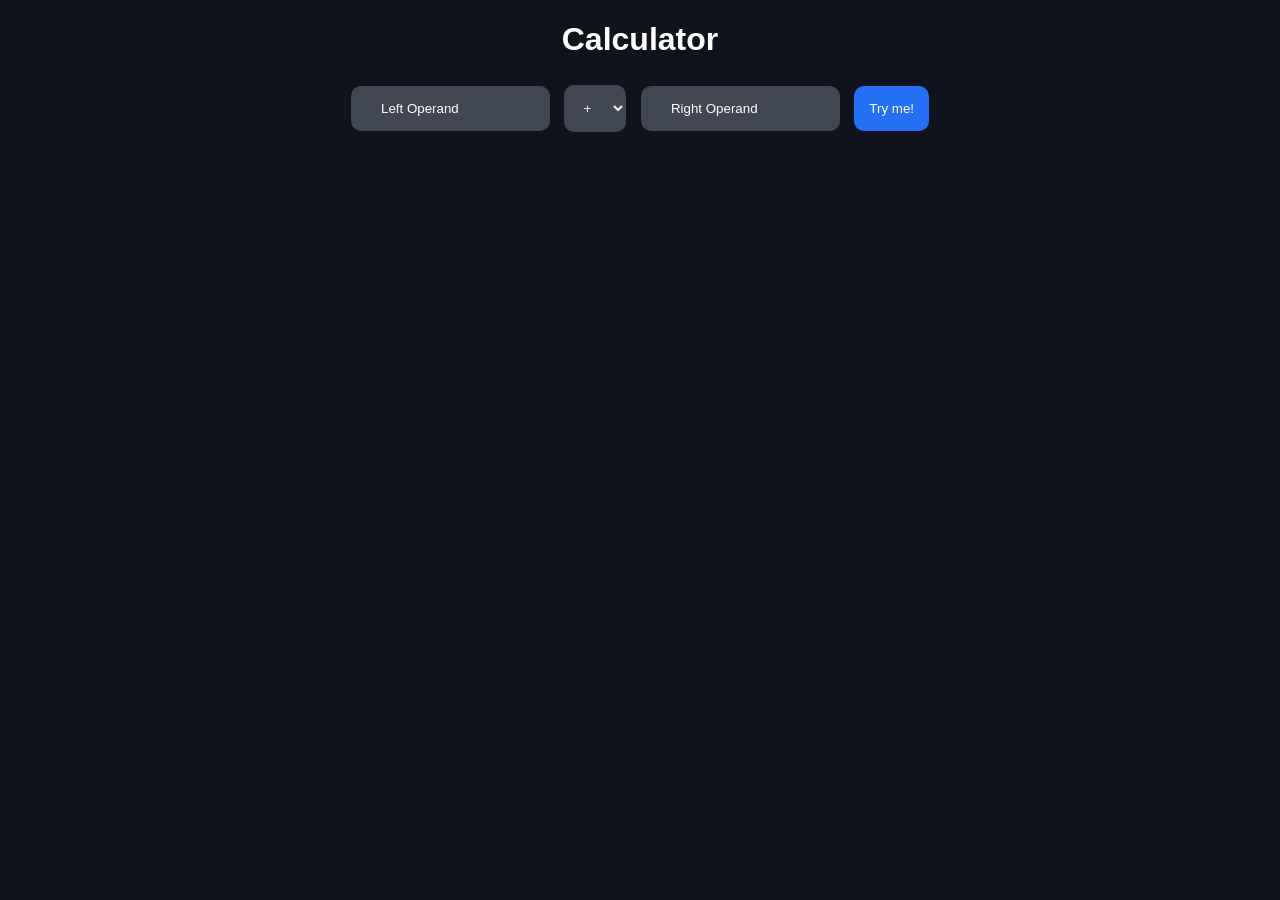
<file: docs/index.html>
<!DOCTYPE html>
<html lang="en">
  <head>
    <meta charset="UTF-8" />
    <meta name="viewport" content="width=device-width, initial-scale=1.0" />
    <link rel="stylesheet" href="style.css" />
    <title>Calculator App</title>
  </head>
  <body>
    <div>
      <h1>Calculator</h1>
      <input type="text" id="leftInput" placeholder="Left Operand" />
      <select id="operator">
        <option value="+">+</option>
        <option value="-">-</option>
        <option value="*">*</option>
        <option value="/">/</option>
        <option value="%">%</option>
      </select>
      <input type="text" id="rightInput" placeholder="Right Operand" />
      <input class="btn" type="submit" value="Try me!" onclick="calculate()" />
    </div>
    <script src="script.js"></script>
  </body>
</html>
</file>
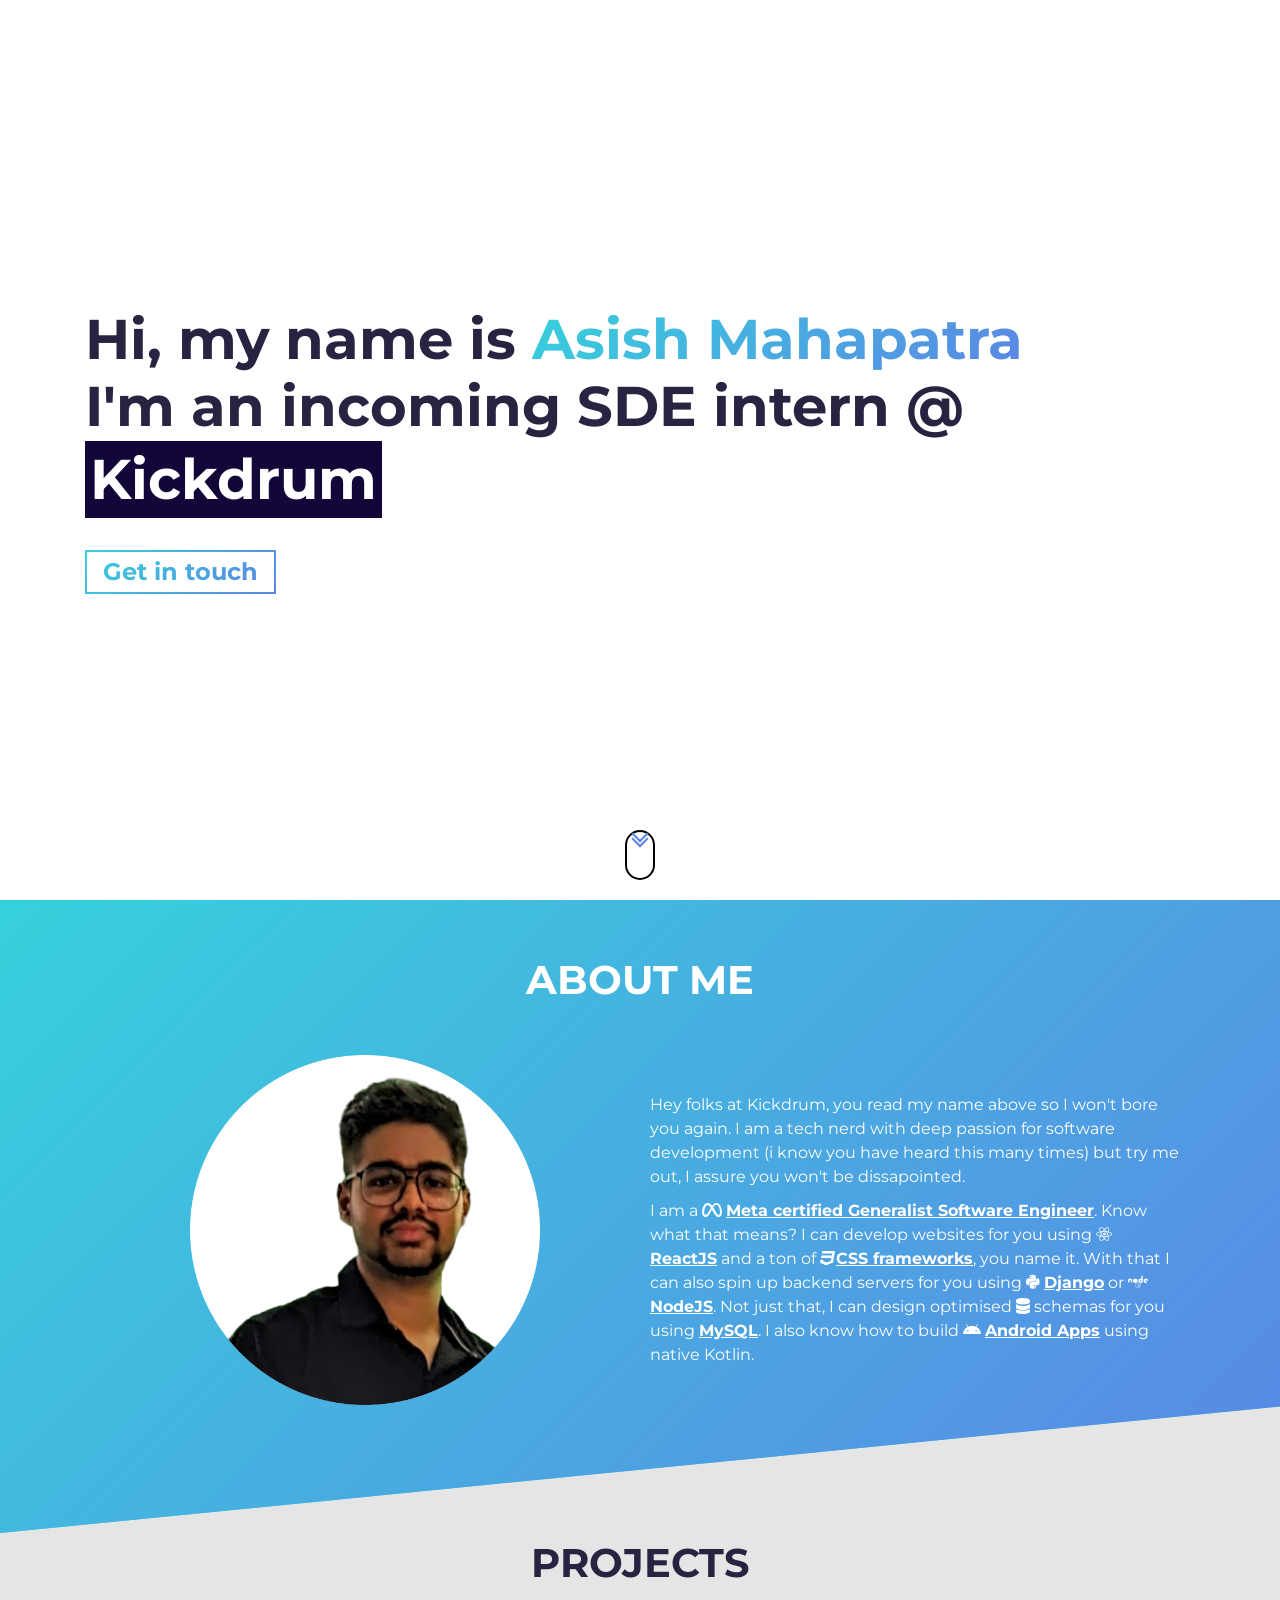
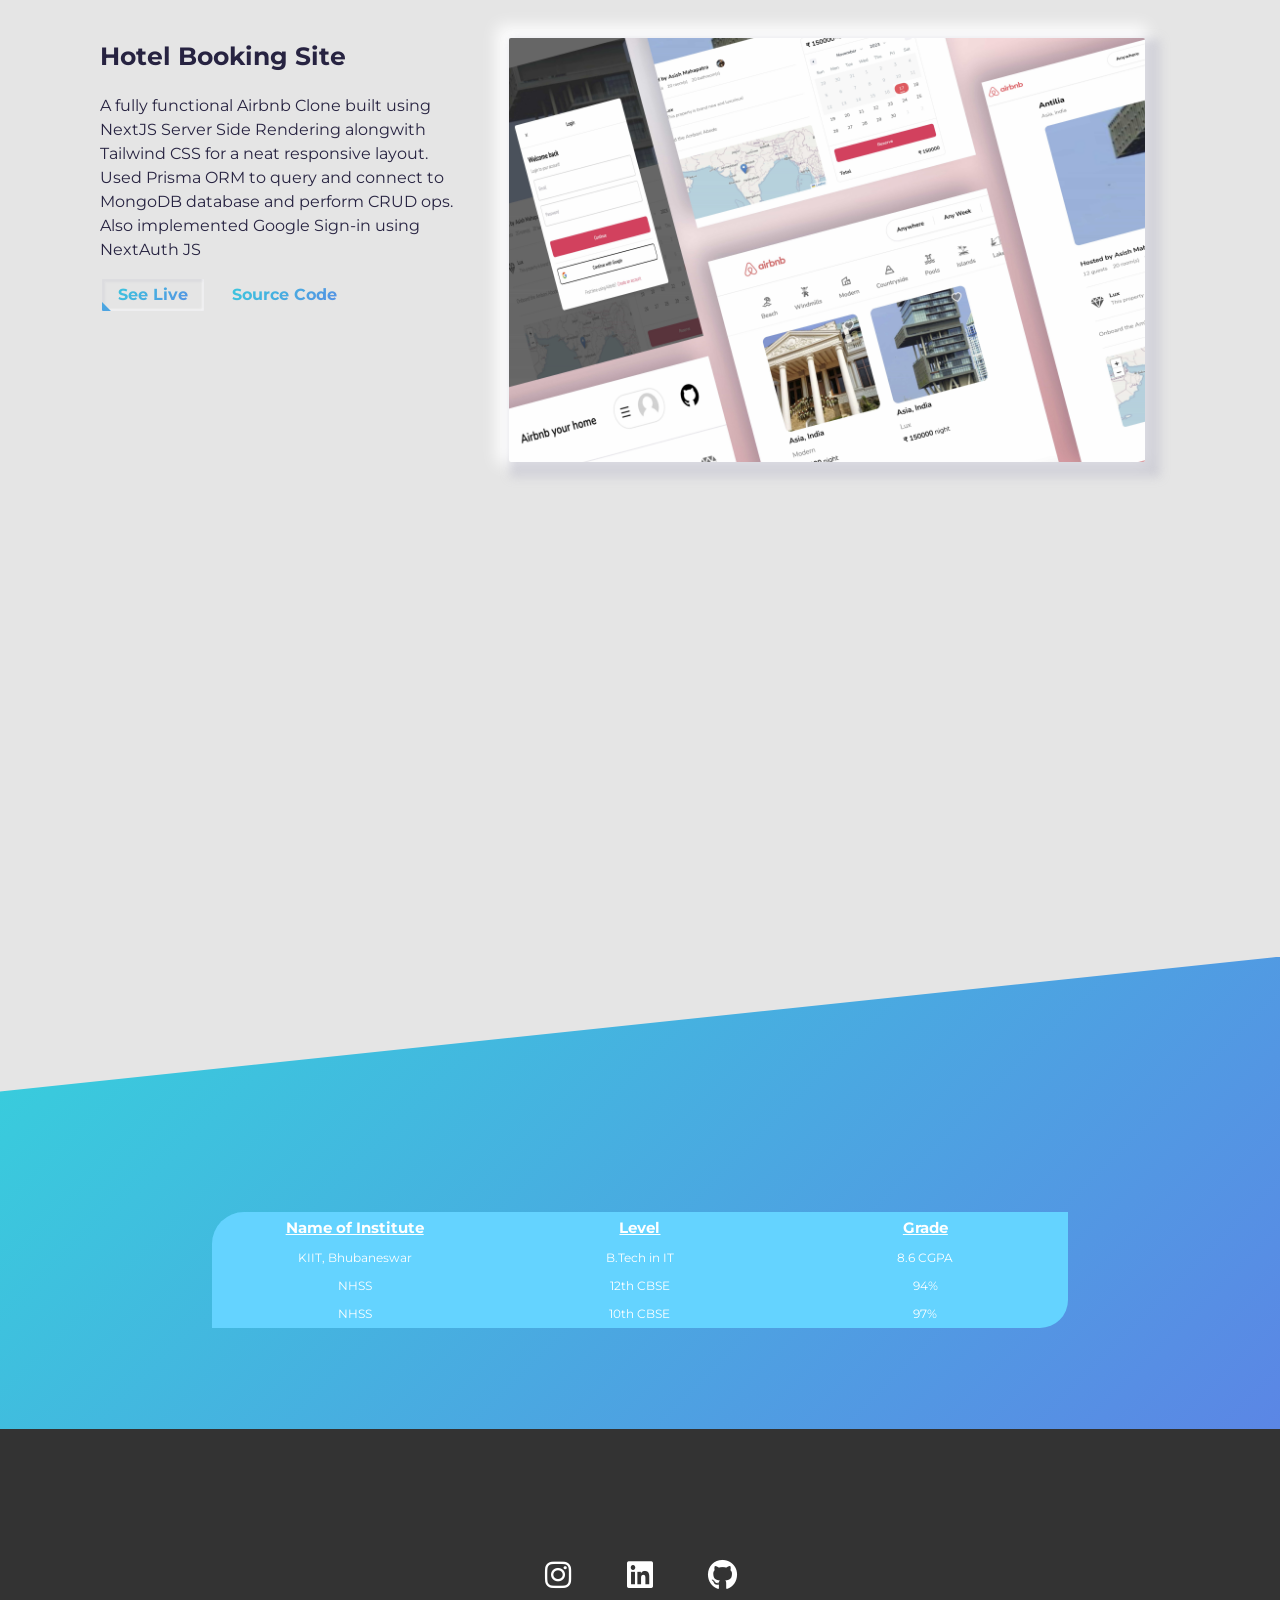
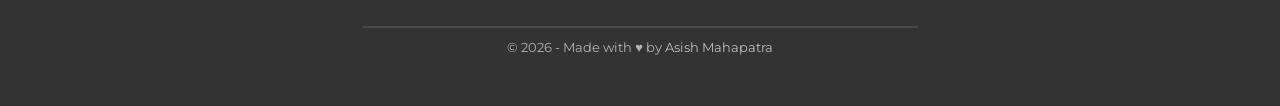
<file: portfolio/index.html>
<!DOCTYPE html>
<html lang="en">
  <head>
    <meta charset="UTF-8" />
    <meta http-equiv="X-UA-Compatible" content="IE=edge" />
    <meta name="viewport" content="width=device-width, initial-scale=1.0" />
    <link rel="preconnect" href="https://fonts.gstatic.com" />
    <link rel="preconnect" href="https://cdnjs.cloudflare.com" />

    <title>Asish Mahapatra | Developer</title>
    <link rel="icon" type="image/png" href="./assets/devfolio-logo.png" />

    <link rel="preload" as="style" href="./css/main.css" />
    <link rel="stylesheet" href="./css/main.css" />

    <link
      rel="stylesheet"
      href="https://cdnjs.cloudflare.com/ajax/libs/font-awesome/6.3.0/css/all.min.css"
      integrity="sha512-SzlrxWUlpfuzQ+pcUCosxcglQRNAq/DZjVsC0lE40xsADsfeQoEypE+enwcOiGjk/bSuGGKHEyjSoQ1zVisanQ=="
      crossorigin="anonymous"
      referrerpolicy="no-referrer"
    />
    <script defer src="./javascript/scrollreveal.min.js"></script>
    <script
      defer
      type="text/javascript"
      src="./javascript/scrollveal.js"
    ></script>
  </head>
  <body>
    <!-- Hero Section -->
    <div id="hero">
      <section class="container">
        <h1 class="hero-title">
          Hi, my name is
          <span class="text-color-main name">Asish Mahapatra</span>
          <br />
          I'm an incoming SDE intern @ <span class="kickdrum">Kickdrum</span>
        </h1>
        <p class="hero-cta">
          <a class="cta-btn cta-btn--hero" href="#about">Get in touch</a>
        </p>
      </section>
      <a href="#about" class="scroll-down-link" aria-label="scroll-down">
        <div class="scroll-down"></div
      ></a>
    </div>

    <!-- About Section -->
    <section id="about">
      <div class="container">
        <h2 class="section-title">About Me</h2>
        <div class="row about-wrapper">
          <div class="about-wrapper__image">
            <img
              class="img-fluid"
              src="./assets/profile-pic.png"
              alt="Profile Image"
              width="450"
              height="350"
            />
          </div>
          <div class="about-wrapper__info">
            <p class="about-wrapper__info-text">
              Hey folks at Kickdrum, you read my name above so I won't bore you
              again. I am a tech nerd with deep passion for software development
              (i know you have heard this many times) but try me out, I assure
              you won't be dissapointed.
            </p>
            <p class="about-wrapper__info-text">
              I am a <i class="fa-brands fa-meta"></i>
              <span class="text-highlights"
                >Meta certified Generalist Software Engineer</span
              >. Know what that means? I can develop websites for you using
              <i class="fa-brands fa-react"></i>
              <span class="text-highlights">ReactJS</span> and a ton of
              <i class="fa-brands fa-css3"></i
              ><span class="text-highlights">CSS frameworks</span>, you name it.
              With that I can also spin up backend servers for you using
              <i class="fa-brands fa-python"></i>
              <span class="text-highlights">Django</span> or
              <i class="fa-brands fa-node"></i
              ><span class="text-highlights"> NodeJS</span>. Not just that, I
              can design optimised <i class="fa-solid fa-database"></i> schemas
              for you using <span class="text-highlights">MySQL</span>. I also
              know how to build <i class="fa-brands fa-android"></i>
              <span class="text-highlights">Android Apps</span> using native
              Kotlin.
            </p>
          </div>
        </div>
      </div>
    </section>

    <!--Projects Section-->
    <section id="projects">
      <div class="container">
        <div class="project-wrapper">
          <h2 class="section-title dark-blue-text">Projects</h2>

          <!-- Each .row is a project -->
          <article class="row">
            <div class="project-wrapper__text">
              <h3 class="project-wrapper__text-title">Hotel Booking Site</h3>
              <p class="project-wrapper__text-info">
                A fully functional Airbnb Clone built using NextJS Server Side
                Rendering alongwith Tailwind CSS for a neat responsive layout.
                Used Prisma ORM to query and connect to MongoDB database and
                perform CRUD ops. Also implemented Google Sign-in using NextAuth
                JS
              </p>
              <div class="project-wrapper__text-btns">
                <a
                  href="https://nextjs-hotelbooking-clone-asish918.vercel.app/"
                  target="_blank"
                  rel="noopener noreferrer"
                  class="cta-btn cta-btn--hero cta-btn--projects"
                  >See Live</a
                >
                <a
                  href="https://github.com/asish918/NextJS-Airbnb-clone"
                  target="_blank"
                  class="cta-btn text-color-main"
                  >Source Code</a
                >
              </div>
            </div>

            <div class="project-wrapper__image">
              <div class="thumbnail rounded">
                <img
                  src="./assets/airbnb_banner.jpg"
                  class="img-fluid"
                  alt="Project Image"
                  width="1366"
                  height="767"
                />
              </div>
            </div>
          </article>

          <!-- Each .row is a project -->
          <article class="row">
            <div class="project-wrapper__text">
              <h3 class="project-wrapper__text-title">Discord Clone</h3>
              <p class="project-wrapper__text-info">
                A fully functional Discord Clone that use NextJS, Tailwind and
                Shadcn UI for frontend and MySQL(Planetscale) for Database. Used
                Prisma ORM to perform CRUD operations. Also used LiveKit, which
                is an open-source library that simplifies integrating WebRTC in
                our projects, to add audio and video calling functionality
              </p>
              <div class="project-wrapper__text-btns">
                <a
                  href="#"
                  target="_blank"
                  rel="noopener noreferrer"
                  class="cta-btn cta-btn--hero cta-btn--projects"
                  >See Live</a
                >
                <a
                  href="https://github.com/asish918/Discord-Clone"
                  target="_blank"
                  class="cta-btn text-color-main"
                  >Source Code</a
                >
              </div>
            </div>

            <div class="project-wrapper__image">
              <div class="thumbnail rounded">
                <img
                  src="./assets/discord_banner.png"
                  class="img-fluid"
                  alt="Project Image"
                  width="1366"
                  height="767"
                />
              </div>
            </div>
          </article>
        </div>
      </div>
    </section>

    <!-- Contact Section -->
    <section id="education">
      <div class="container">
        <h2 class="section-title">Education</h2>
        <div class="education-wrapper">
          <p class="education-wrapper__text"></p>
          <table class="education-table">
            <tr>
              <th>Name of Institute</th>
              <th>Level</th>
              <th>Grade</th>
            </tr>
            <tr>
              <td>KIIT, Bhubaneswar</td>
              <td>B.Tech in IT</td>
              <td>8.6 CGPA</td>
            </tr>
            <tr>
              <td>NHSS</td>
              <td>12th CBSE</td>
              <td>94%</td>
            </tr>
            <tr>
              <td>NHSS</td>
              <td>10th CBSE</td>
              <td>97%</td>
            </tr>
          </table>
        </div>
      </div>
    </section>

    <!-- Footer Section -->
    <footer class="footer">
      <div class="container">
        <a href="#hero" class="back-to-top" aria-label="go back to top">
          <i class="fa fa-angle-up fa-2x" aria-hidden="true"></i>
        </a>
        <div class="social-links">
          <a
            href="https://www.instagram.com/"
            target="_blank"
            rel="noopener noreferrer"
            aria-label="instagram"
          >
            <i class="fa-brands fa-instagram"></i>
          </a>
          <a
            href="https://www.linkedin.com/in/asishmahapatra918/"
            target="_blank"
            rel="noopener noreferrer"
            aria-label="linkedin"
          >
            <i class="fa-brands fa-linkedin"></i>
          </a>
          <a
            href="https://github.com/asish918"
            target="_blank"
            rel="noopener noreferrer"
            aria-label="github"
          >
            <i class="fa-brands fa-github"></i>
          </a>
        </div>
        <hr />
        <p class="footer__text">
          &copy; <span id="year"></span> - Made with &hearts; by
          <a
            href="https://github.com/asish918"
            target="_blank"
            rel="noopener noreferrer"
            >Asish Mahapatra</a
          >
        </p>
      </div>
    </footer>

    <script>
      document.getElementById("year").textContent = new Date().getFullYear();
    </script>
    <script src="./javascript/vanilla-tilt.min.js"></script>
    <script type="text/javascript" src="./javascript/valtilt.js"></script>
  </body>
</html>

<!-- #130739 -->
</file>
<file: docs/style.css>
body {
  font-family: Arial, sans-serif;
  height: 100%;
  margin: 0;
  background-color: #0e131d;
}

div {
  text-align: center;
  margin-top: 20px;
}

h1 {
  width: 100%;
  text-align: center;
  color: white;
}

input,
select,
input::placeholder {
  margin: 5px;
  padding: 15px;
  color: white;
  background-color: #414752;
  outline: none;
  border: none;
  border-radius: 10px;
}

.btn {
  border-radius: 10px;
  background-color: rgb(37, 113, 245);
  color: white;
  outline: none;
  border: none;
  padding: 15px;
  transition: all 0.5s;
  cursor: pointer;
}

.btn:hover {
  background-color: rgb(0, 89, 242);
}
</file>
<file: portfolio/css/main.css>
@import "https://fonts.googleapis.com/css2?family=Montserrat:wght@400;700&display=swap";
* {
  margin: 0;
  padding: 0;
  box-sizing: border-box;
  font-family: "Montserrat", sans-serif;
}
html {
  font-size: 62.5%;
  scroll-behavior: smooth;
}
body {
  text-align: center;
  line-height: 1.5;
}
h1 {
  font-weight: 700;
}
p,
a {
  font-size: 1.6rem;
}
a {
  text-decoration: none;
}
a:hover {
  transition: all 0.3s ease-in-out;
}
.kickdrum {
  color: white;
  background-color: #130739;
  padding: 5px;
}
.section-title {
  margin-bottom: 4.5rem;
  font-size: 4rem;
  text-transform: uppercase;
}
@media (max-width: 37.5em) {
  .section-title {
    font-size: 2.8rem;
  }
}
.dark-blue-color {
  color: #272341;
}
.text-highlights {
  text-decoration: underline;
  font-weight: bold;
}
.text-color-main {
  margin-left: 1rem;
  color: #5b86e5;
  -webkit-text-fill-color: #5b86e5;
}
@supports ((-webkit-background-clip: text) or (background-clip: text)) or
  (-webkit-background-clip: text) {
  .text-color-main {
    background-image: linear-gradient(135deg, #36d1dc 0%, #5b86e5 100%);
    -webkit-background-clip: text;
    background-clip: text;
    -webkit-text-fill-color: rgba(0, 0, 0, 0);
    color: rgba(0, 0, 0, 0);
  }
}
@media (max-width: 37.5em) {
  .text-color-main {
    margin: 0;
    background-image: none;
    -webkit-text-fill-color: #5b86e5;
    box-shadow: none;
  }
}
.cta-btn {
  display: inline-block;
  position: relative;
  padding: 0.8rem 1.6rem;
  font-weight: bold;
  line-height: 1;
  z-index: 1;
  overflow: hidden;
  border-radius: 3px;
  transition: all cubic-bezier(0.19, 1, 0.22, 1) 0.6s;
}
.cta-btn:hover {
  box-shadow: 1.5px 1.5px 3px rgba(174, 174, 192, 0.4), -1px -1px 3px #fff;
}
@media (max-width: 37.5em) {
  .cta-btn:hover {
    box-shadow: none;
  }
}
.cta-btn::after {
  content: "";
  display: block;
  position: absolute;
  background-image: linear-gradient(135deg, #36d1dc 0%, #5b86e5 100%);
  width: 0px;
  height: 100%;
  left: 0;
  top: 0;
  z-index: -1;
  transition: all cubic-bezier(0.19, 1, 0.22, 1) 0.6s;
}
@media (max-width: 37.5em) {
  .cta-btn::after {
    width: 0;
    height: 0;
    background-image: none;
  }
}
.cta-btn--hero {
  color: #5b86e5;
  -webkit-text-fill-color: #5b86e5;
  border: 2px solid rgba(0, 0, 0, 0);
  -o-border-image: linear-gradient(135deg, #36d1dc 0%, #5b86e5 100%);
  border-image: linear-gradient(135deg, #36d1dc 0%, #5b86e5 100%);
  border-image-slice: 1;
}
@supports ((-webkit-background-clip: text) or (background-clip: text)) or
  (-webkit-background-clip: text) {
  .cta-btn--hero {
    background-image: linear-gradient(135deg, #36d1dc 0%, #5b86e5 100%);
    -webkit-background-clip: text;
    background-clip: text;
    -webkit-text-fill-color: rgba(0, 0, 0, 0);
    color: rgba(0, 0, 0, 0);
  }
}
@media screen and (-ms-high-contrast: active),
  screen and (-ms-high-contrast: none) {
  .cta-btn--hero {
    color: #5b86e5;
  }
  .cta-btn--hero:hover {
    color: #fff;
  }
}
@media (max-width: 37.5em) {
  .cta-btn--hero {
    background-image: none;
    border: 2px solid #5b86e5;
    box-shadow: none;
    -webkit-text-fill-color: #5b86e5;
  }
}
.cta-btn--hero::after {
  height: 410%;
  width: 150%;
  transform: translate(-98%, -25%) rotate(45deg);
}
.cta-btn--hero:hover {
  -webkit-text-fill-color: #fff;
  text-decoration: none;
}
@media (max-width: 37.5em) {
  .cta-btn--hero:hover {
    -webkit-text-fill-color: #5b86e5;
  }
}
.cta-btn--hero:hover::after {
  transform: translate(-9%, -25%) rotate(45deg);
}
.cta-btn--resume {
  border-radius: 0;
  color: #fff;
  border: 2px solid #fff;
}
.cta-btn--resume::after {
  background: #fff;
}
.cta-btn--resume:hover {
  color: #5b86e5;
  text-decoration: none;
  box-shadow: none;
}
@media (max-width: 37.5em) {
  .cta-btn--resume:hover {
    color: #fff;
  }
}
.cta-btn--resume:hover::after {
  width: 100%;
}
.cta-btn--projects {
  box-shadow: inset 1px 1px 2px 2px rgba(174, 174, 192, 0.15),
    inset -2px -2px 2px rgba(255, 255, 255, 0.7);
  border: 2px solid rgba(0, 0, 0, 0);
}
@media (max-width: 37.5em) {
  .cta-btn--projects {
    border: none;
    box-shadow: 1.5px 1.5px 3px rgba(174, 174, 192, 0.4), -1px -1px 3px #fff;
  }
}
.cta-btn--projects::after {
  height: 250%;
  width: 130%;
}
.cta-btn--projects::after {
  transform: translate(-98%, -30%) rotate(45deg);
}
.cta-btn--projects:hover {
  box-shadow: 1.5px 1.5px 3px rgba(174, 174, 192, 0.4), -1px -1px 3px #fff;
}
.cta-btn--projects:hover::after {
  transform: translate(-12%, -30%) rotate(45deg);
}
.footer {
  background-color: #333;
  padding: 4.8rem 0;
}
.footer__text {
  font-size: 1.3rem;
  color: #b3b3b3;
}
.footer__text a {
  font-size: 1.3rem;
  color: #bfbfbf;
  transition: all 0.2s ease-in-out;
  display: inline-block;
}
.footer__text a:hover,
.footer__text a:active {
  color: #36d1dc;
}
.footer hr {
  margin: 1rem auto;
  border: 0;
  width: 50%;
  border-top: 2px solid rgba(255, 255, 255, 0.1);
}
.social-links {
  display: flex;
  justify-content: center;
}
.social-links a {
  font-size: 3rem;
  display: flex;
  flex-direction: column;
  justify-content: center;
  color: #fff;
  width: 5rem;
  height: 5rem;
  margin: 1.6rem 1.6rem;
  transition: all ease 0.2s;
}
.social-links a i {
  transition: all ease-in-out 0.2s;
}
.social-links a:hover {
  transform: scale(1.1) translateY(-2px);
}
.social-links a:hover .fa-twitter {
  color: #00acee;
}
.social-links a:hover .fa-instagram {
  color: #c13584;
}
.social-links a:hover .fa-linkedin {
  color: #4875b4;
}
.social-links a:hover .fa-codepen {
  color: #212121;
}
.back-to-top i {
  color: #fff;
  margin: 1rem 0 1.6rem;
  transition: all 200ms ease;
}
.back-to-top i:hover {
  transform: translateY(-2px);
}
section {
  padding: 5rem 0rem;
}
@media (max-width: 37.5em) {
  section {
    border: none;
    padding-left: 1rem;
    padding-right: 1rem;
  }
}
section .row {
  display: grid;
  gap: 2rem;
  grid-template-columns: 1fr 2fr;
  grid-template-rows: 1fr;
  padding: 0 1.5rem;
}
@media (max-width: 56.25em) {
  section .row {
    grid-template-columns: 1fr;
    grid-template-rows: auto;
  }
}
@media (max-width: 37.5em) {
  section .row {
    padding: 0;
  }
}
section .row p + p {
  margin-top: 1rem;
}
section .row span {
  margin-top: 2rem;
}
.container {
  width: 100%;
  padding: 0 1.5rem;
  margin: 0 auto;
  max-width: 1140px;
}
@media (max-width: 75em) {
  .container {
    max-width: 960px;
    width: 100%;
  }
}
@media (max-width: 56.25em) {
  .container {
    max-width: 720px;
    width: 100%;
    justify-content: center;
  }
}
@media (max-width: 48em) {
  .container {
    max-width: 720px;
    width: 100%;
  }
}
@media (max-width: 37.5em) {
  .container {
    max-width: 540px;
    width: 100%;
  }
}
#about {
  background-color: #36d1dc;
  background-image: linear-gradient(135deg, #36d1dc 0%, #5b86e5 100%);
  color: #fff;
  height: 100%;
  -webkit-clip-path: polygon(0 0, 100% 0, 100% 80%, 0 100%);
  clip-path: polygon(0 0, 100% 0, 100% 80%, 0 100%);
  padding-bottom: 10%;
}
@media (max-width: 75em) {
  #about {
    height: 100%;
    -webkit-clip-path: none;
    clip-path: none;
  }
}
#about .about-wrapper {
  grid-template-columns: 1fr 1fr;
}
@media (max-width: 37.5em) {
  #about .about-wrapper {
    padding-bottom: 5rem;
    grid-template-columns: 1fr;
  }
}
#about .about-wrapper__image {
  display: flex;
  height: 100%;
  align-items: center;
  justify-content: center;
}
#about .about-wrapper__image img {
  max-width: 350px;
  width: 100%;
}
@media (max-width: 75em) {
  #about .about-wrapper__image {
    height: 100%;
  }
}
@media (max-width: 48em) {
  #about .about-wrapper__image {
    padding-bottom: 4rem;
  }
}
#about .about-wrapper__info {
  display: flex;
  height: 100%;
  justify-content: center;
  flex-direction: column;
  text-align: left;
}
@media (max-width: 48em) {
  #about .about-wrapper__info {
    align-items: center;
    text-align: center;
  }
}
#education {
  background-image: linear-gradient(135deg, #36d1dc 0%, #5b86e5 100%);
  -webkit-clip-path: polygon(0 15vh, 100% 0, 100% 100%, 0 100%);
  clip-path: polygon(0 15vh, 100% 0, 100% 100%, 0 100%);
  padding: 15rem 0 10rem 0;
  margin-top: -15rem;
  margin-bottom: -1px;
  color: #fff;
}
table {
  margin: 1px auto;
  width: 80%;
  border-collapse: collapse;
}

th,
td {
  background-color: #64d3ff;
  width: 33%;
  padding: 5px;
  text-align: center;
  /* border: 1px solid black; */
}

th {
  font-size: 1.5rem;
  text-decoration: underline;
}

td {
  font-size: 1.2rem;
}

.education-table th:first-child {
  border-top-left-radius: 40px;
}

.education-table tr:last-child td:last-child {
  border-bottom-right-radius: 40px;
}

@media (max-width: 75em) {
  #education {
    padding: 10rem 0;
    margin-top: 0;
    -webkit-clip-path: none;
    clip-path: none;
  }
}
#education .education-wrapper {
  margin-top: 3.2rem;
  padding: 0 2rem;
  -webkit-backface-visibility: hidden;
  backface-visibility: hidden;
}
#education .education-wrapper__text {
  margin-bottom: 2.5rem;
}
#education .education-wrapper__text,
#education .education-wrapper a {
  font-size: 2.4rem;
}
@media (max-width: 37.5em) {
  #education .education-wrapper__text,
  #education .education-wrapper a {
    font-size: 2rem;
  }
}
#hero {
  min-height: 100vh;
  height: 100vh;
  display: flex;
  align-items: center;
  background: #fff;
  font-weight: 400;
  color: #272341;
  padding: 0rem 5.6rem;
  top: 0;
  left: 0;
  bottom: 0;
  right: 0;
  z-index: -1;
  line-height: 1.2;
  animation: hidden 1000ms linear forwards;
}
@media (max-width: 56.25em) {
  #hero {
    justify-content: center;
  }
}
@media (max-width: 37.5em) {
  #hero {
    padding: 0rem 1.6rem;
  }
}
#hero .hero-title {
  font-size: 5.6rem;
  font-weight: 700;
  margin-bottom: 3.2rem;
  text-align: left;
}
#hero .hero-title span {
  margin: 0;
  display: inline-block;
}
@media (max-width: 75em) {
  #hero .hero-title {
    font-size: 4rem;
  }
}
@media (max-width: 56.25em) {
  #hero .hero-title {
    font-size: 3.6rem;
    text-align: center;
  }
}
@media (max-width: 37.5em) {
  #hero .hero-title {
    font-size: 3.5rem;
    line-height: 1.5;
  }
}
@media (max-width: 20em) {
  #hero .hero-title {
    font-size: 2.8rem;
  }
}
#hero .hero-cta {
  display: flex;
}
@media (max-width: 56.25em) {
  #hero .hero-cta {
    justify-content: center;
  }
}
#hero .hero-cta a {
  font-size: 2.4rem;
}
@media (max-width: 37.5em) {
  #hero .hero-cta a {
    font-size: 2rem;
  }
}
.scroll-down-link {
  position: absolute;
  left: 50%;
  bottom: 20px;
  transform: translateX(-50%);
}
.scroll-down {
  height: 50px;
  width: 30px;
  border: 2px solid #000;
  border-radius: 50px;
  cursor: pointer;
}
.scroll-down::before,
.scroll-down::after {
  height: 10px;
  width: 10px;
  content: "";
  position: absolute;
  top: 20%;
  left: 50%;
  border: 2px solid #5b86e5;
  transform: translate(-50%, -100%) rotate(45deg);
  border-top: none;
  border-left: none;
  animation: scroll-down 1s ease-in-out infinite;
}
.scroll-down::after {
  top: 30%;
  animation-delay: 0.3s;
}
@keyframes hidden {
  0% {
    opacity: 0;
  }
  50% {
    opacity: 0;
  }
  100% {
    opacity: 1;
  }
}
@keyframes scroll-down {
  0% {
    opacity: 0;
  }
  30% {
    opacity: 1;
  }
  60% {
    opacity: 1;
  }
  100% {
    opacity: 0;
    top: 90%;
  }
}
#projects {
  background-color: #e5e5e5;
  color: #272341;
  margin-top: -15rem;
  padding-top: 15rem;
}
@media (max-width: 75em) {
  #projects {
    margin-top: 0;
    padding-top: 5rem;
  }
}
@media (max-width: 37.5em) {
  #projects {
    padding-bottom: 1px;
  }
}
#projects .project-wrapper {
  margin-bottom: 15rem;
}
@media (max-width: 37.5em) {
  #projects .project-wrapper {
    margin-bottom: 0rem;
  }
}
#projects .project-wrapper .row {
  margin: 0;
  margin-bottom: 8rem;
}
@media (max-width: 37.5em) {
  #projects .project-wrapper .row {
    margin-bottom: 4rem;
  }
}
#projects .project-wrapper__text {
  width: 100%;
  text-align: left;
}
@media (max-width: 75em) {
  #projects .project-wrapper__text {
    margin-bottom: 4.8rem;
  }
}
@media (max-width: 37.5em) {
  #projects .project-wrapper__text {
    margin-bottom: 2.5rem;
  }
}
#projects .project-wrapper__text-title {
  font-weight: bold;
  margin-bottom: 1.8rem;
  font-size: 2.5rem;
}
@media (max-width: 37.5em) {
  #projects .project-wrapper__text-title {
    font-size: 2rem;
  }
}
#projects .project-wrapper__text-info {
  margin-bottom: 1.5rem;
}
#projects .project-wrapper__text-btns {
  width: 100%;
  display: flex;
  align-items: center;
  flex-wrap: wrap;
}
#projects .project-wrapper__image {
  width: 90%;
  margin: 0 auto;
}
@media (max-width: 75em) {
  #projects .project-wrapper__image {
    width: 100%;
    margin: 0;
  }
}
#projects .project-wrapper__image .thumbnail {
  border: none;
  box-shadow: 8px 8px 9px 7px rgba(174, 174, 192, 0.4), -5px -5px 15px 7px #fff;
}
#projects .project-wrapper__image .thumbnail .img-fluid {
  width: 100%;
  height: auto;
  vertical-align: middle;
  border-radius: 2px;
}
@media (max-width: 37.5em) {
  #projects .project-wrapper__image .thumbnail {
    box-shadow: none;
    border: 1px solid #d2d2d2;
    margin-bottom: 3.2rem;
    transform: none;
  }
}
</file>
